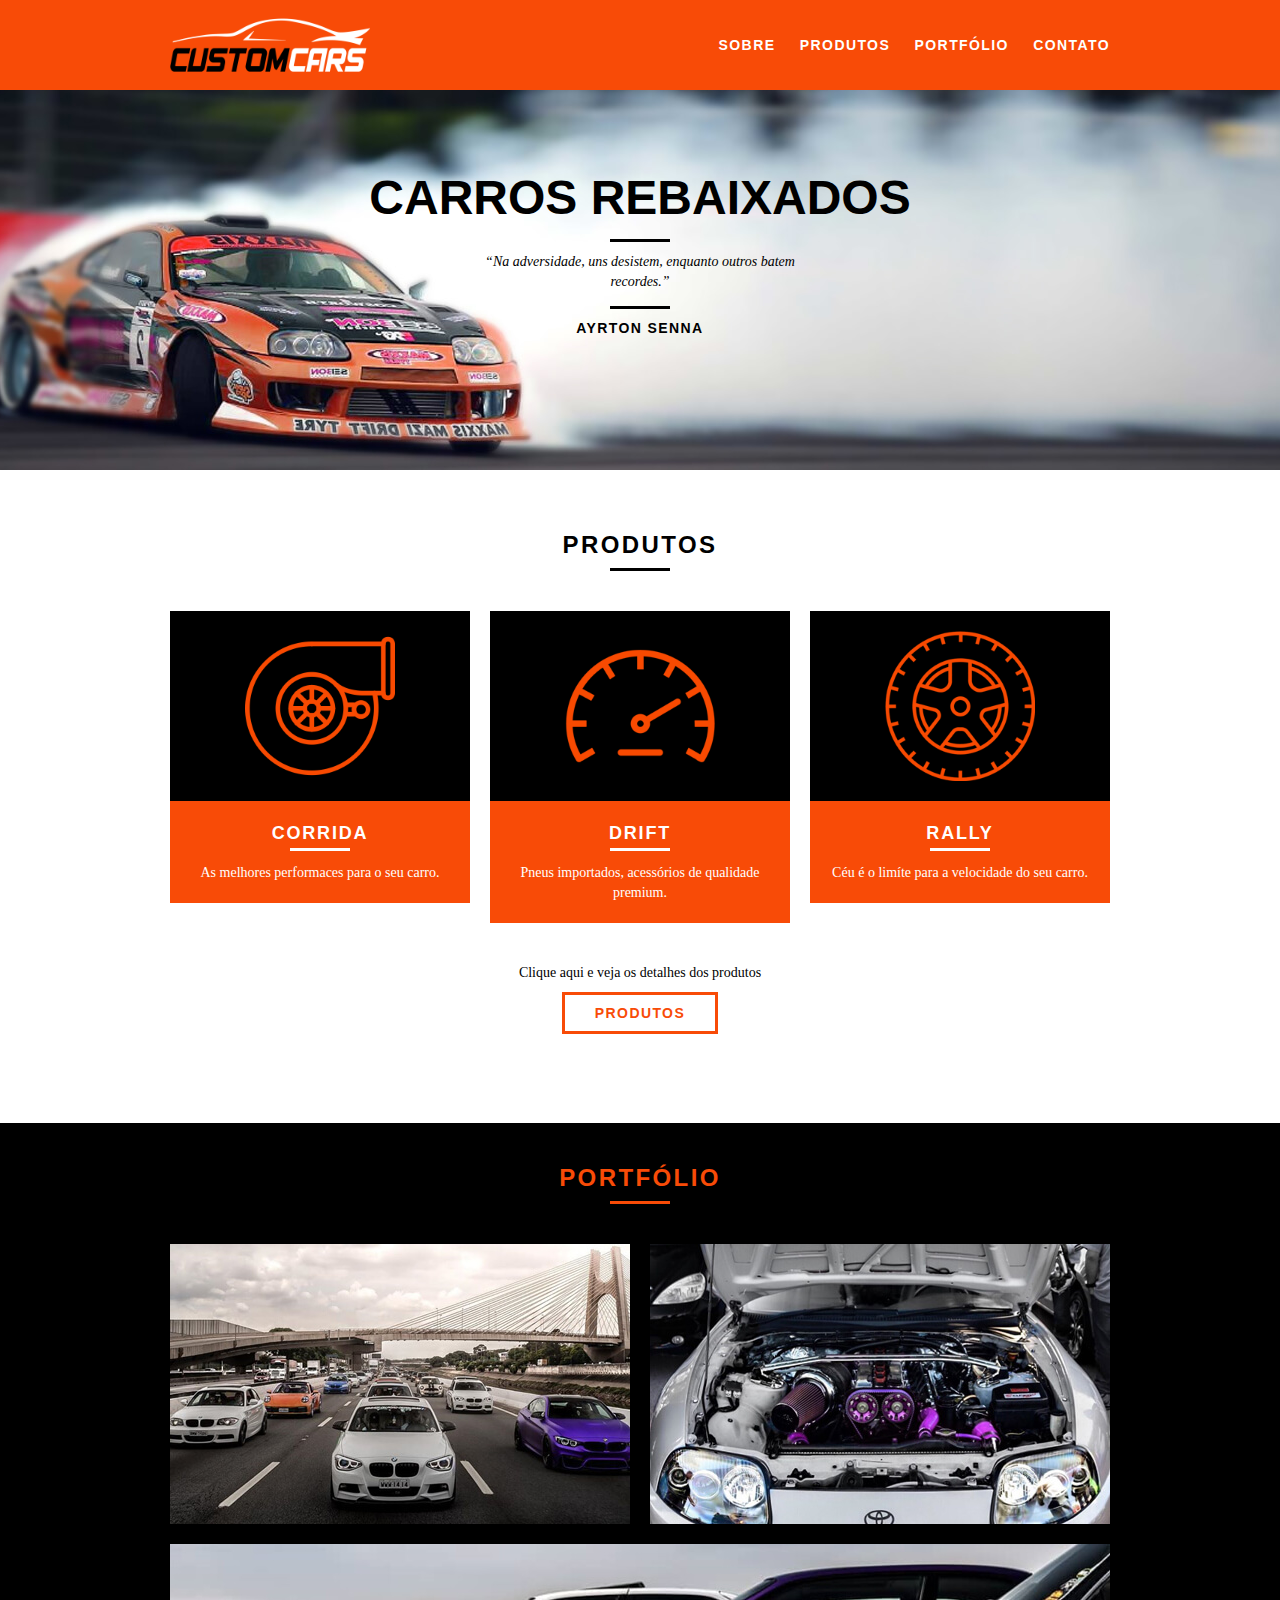
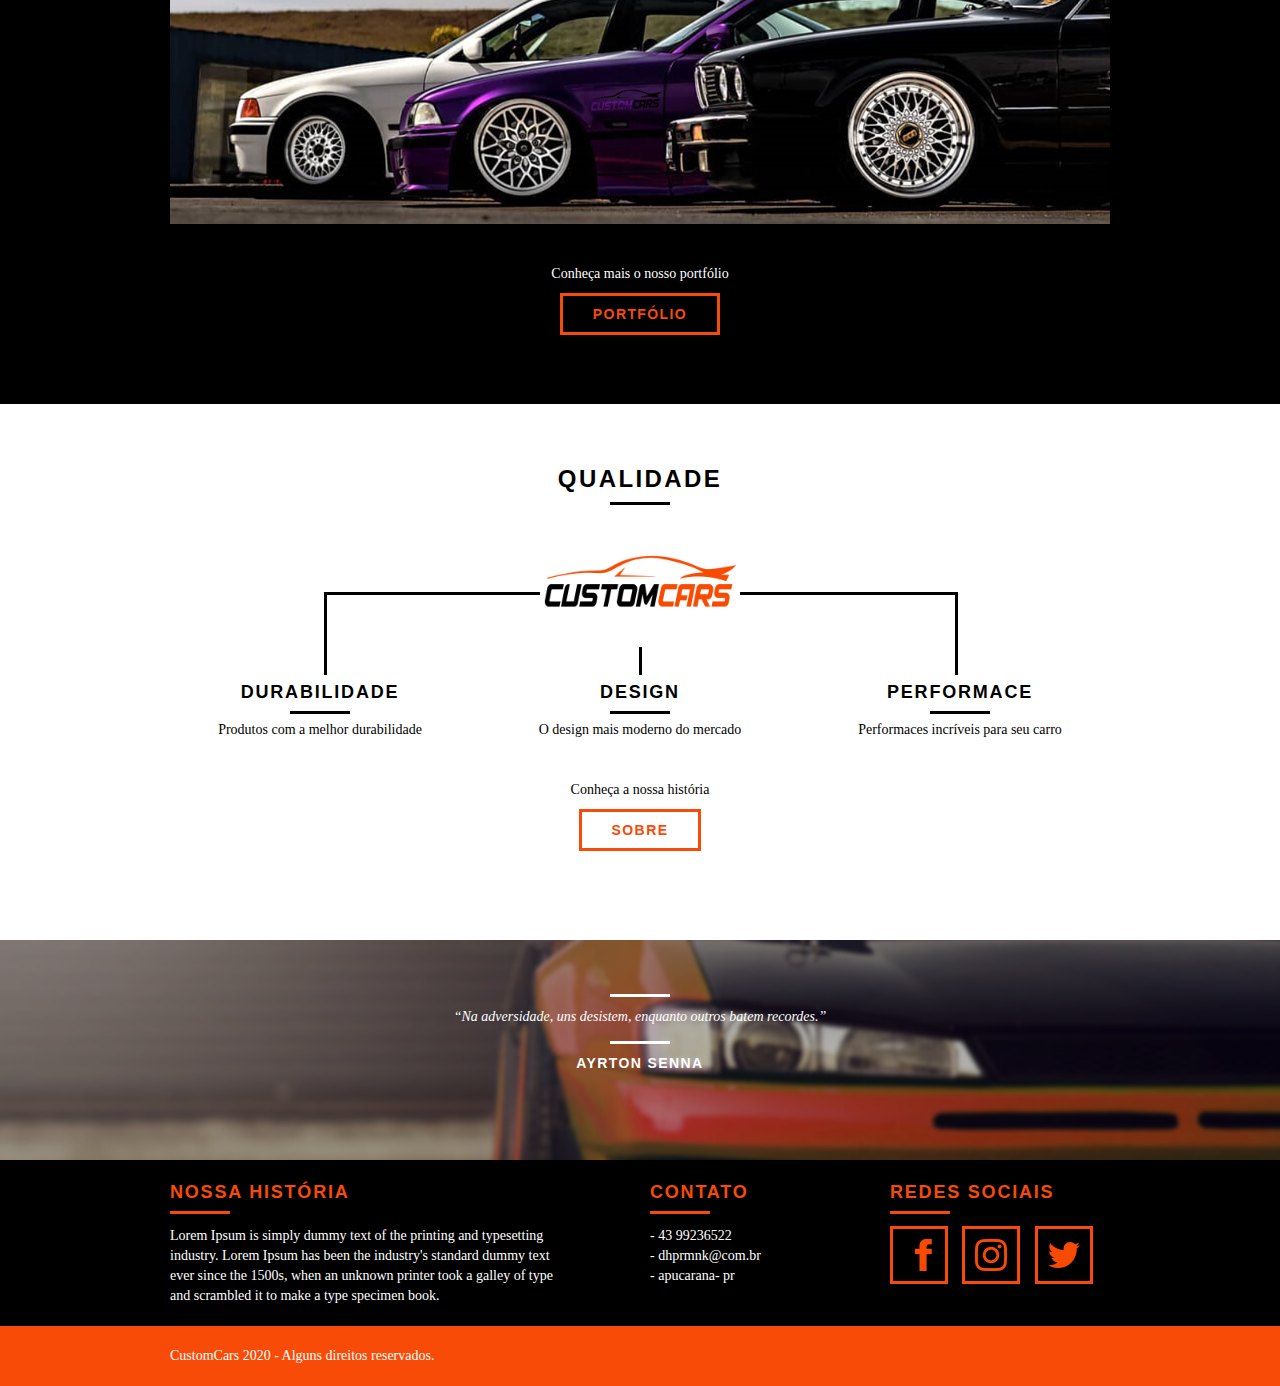
<file: index.html>
<!DOCTYPE html>
<html lang="pt-br">
  <head>
    <meta charset="UTF-8" />
    <title>carros dh01 - 2008</title>

    <meta
      name="description"
      content="Monte seu carro na CustomCars. Personalizamos carros de corrida, drift e rally."
    />
    <meta property="og:type" content="website" />
    <meta property="og:title" content="CustomCars - Carros Personalizados" />
    <meta
      property="og:description"
      content="Monte seu carro na CustomCars. Personalizamos carros de corrida, drift e rally."
    />
    <meta property="og:url" content="http://customcars.com" />
    <meta
      property="og:image"
      content="http://customcars.com/img/og-image.png"
    />

    <meta name="viewport" content="width=device-width, initial-scale=1" />

    <link
      rel="android-chrome-192x192"
      type="image/png"
      sizes="192x192"
      href="img/favicon/android-icon-192x192.png"
    />
    <link
      rel="apple-touch-icon"
      sizes="180x180"
      href="img/favicon/apple-icon-180x180.png"
    />
    <link
      rel="icon"
      type="image/png"
      sizes="32x32"
      href="img/favicon/favicon-32x32.png"
    />
    <link
      rel="icon"
      type="image/png"
      sizes="16x16"
      href="img/favicon/favicon-16x16.png"
    />

    <link rel="stylesheet" href="css/normalize.css" />
    <link rel="stylesheet" href="css/reset.css" />
    <link rel="stylesheet" href="css/grid.css" />
    <link rel="stylesheet" href="css/style.css" />
    <link rel="stylesheet" href="css/responsive.css" />
    <script>
      document.documentElement.classList.add('js');
    </script>
  </head>

  <body>
    <!-- Header -->

    <header class="header">
      <div class="container">
        <a href="index.html" class="grid-4">
          <img
            class="header-logo"
            src="img/logo-customcars.svg"
            alt="CustomCars"
          />
        </a>
        <nav class="header-menu grid-12">
          <ul>
            <li><a href="sobre.html">Sobre</a></li>
            <li><a href="produtos.html">Produtos</a></li>
            <li><a href="portfolio.html">Portfólio</a></li>
            <li><a href="contato.html">Contato</a></li>
          </ul>
        </nav>
      </div>
    </header>

    <!-- Introdução -->

    <section class="introduction">
      <div class="container">
        <h1 data-anime="400" class="fadeInDown">Carros rebaixados</h1>
        <blockquote data-anime="800" class="fadeInDown quote-externo">
          <p>“Na adversidade, uns desistem, enquanto outros batem recordes.”</p>
          <cite>Ayrton Senna</cite>
        </blockquote>
        <a href="produtos.html" data-anime="1200" class="fadeInDown btn"
          >Orçamento</a
        >
      </div>
    </section>

    <!-- Produtos -->

    <section class="container produtos">
      <h2 class="subtitle">Produtos</h2>
      <ul class="produtos-lista">
        <li class="grid-1-3">
          <div class="produtos-icone">
            <img src="img/produtos/corrida.svg" alt="CustomCars Corrida" />
          </div>
          <h3>Corrida</h3>
          <p>As melhores performaces para o seu carro.</p>
        </li>

        <li class="grid-1-3">
          <div class="produtos-icone">
            <img src="img/produtos/drift.svg" alt="CustomCars Corrida" />
          </div>
          <h3>Drift</h3>
          <p>Pneus importados, acessórios de qualidade premium.</p>
        </li>

        <li class="grid-1-3">
          <div class="produtos-icone">
            <img src="img/produtos/rally.svg" alt="CustomCars Corrida" />
          </div>
          <h3>Rally</h3>
          <p>Céu é o limíte para a velocidade do seu carro.</p>
        </li>
      </ul>

      <div class="call-to-action">
        <p>Clique aqui e veja os detalhes dos produtos</p>
        <a href="produtos.html" class="btn">Produtos</a>
      </div>
    </section>

    <!-- Portfólio -->

    <section class="portfolio">
      <div class="container">
        <h2 class="subtitle">Portfólio</h2>
        <ul class="portfolio-lista">
          <li class="grid-8">
            <img src="img/portfolio/portfolio-1.jpg" alt="CustomCars Bimmers" />
          </li>
          <li class="grid-8">
            <img src="img/portfolio/portfolio-2.jpg" alt="CustomCars Supra" />
          </li>
          <li class="grid-16">
            <img
              src="img/portfolio/portfolio-3.jpg"
              alt="CustomCars Old Bimmers"
            />
          </li>
        </ul>
        <div class="call-to-action">
          <p>Conheça mais o nosso portfólio</p>
          <a href="portfolio.html" class="btn btn-white">Portfólio</a>
        </div>
      </div>
    </section>

    <!-- Qualidade -->

    <section class="qualidade container">
      <h2 class="subtitle">Qualidade</h2>
      <img src="img/logo-customcars-orange.svg" alt="CustomCars" />
      <ul class="qualidade-lista">
        <li class="grid-1-3">
          <h3>Durabilidade</h3>
          <p>Produtos com a melhor durabilidade</p>
        </li>
        <li class="grid-1-3">
          <h3>Design</h3>
          <p>O design mais moderno do mercado</p>
        </li>
        <li class="grid-1-3">
          <h3>Performace</h3>
          <p>Performaces incríveis para seu carro</p>
        </li>
      </ul>

      <div class="call-to-action">
        <p>Conheça a nossa história</p>
        <a href="sobre.html" class="btn">Sobre</a>
      </div>
    </section>

    <!-- Quebra -->

    <div class="quebra">
      <blockquote class="quote-externo quote-white container">
        <p>“Na adversidade, uns desistem, enquanto outros batem recordes.”</p>
        <cite>Ayrton Senna</cite>
      </blockquote>
    </div>

    <!-- Footer -->

    <footer>
      <div class="footer">
        <div class="container">
          <div class="grid-8 footer-historia">
            <h3>Nossa História</h3>
            <p>
              Lorem Ipsum is simply dummy text of the printing and typesetting
              industry. Lorem Ipsum has been the industry's standard dummy text
              ever since the 1500s, when an unknown printer took a galley of
              type and scrambled it to make a type specimen book.
            </p>
          </div>
          <div class="grid-4 footer-contato">
            <h3>Contato</h3>
            <ul>
              <li>- 43 99236522</li>
              <li>- dhprmnk@com.br</li>
              <li>- apucarana- pr</li>
            </ul>
          </div>

          <div class="grid-4 footer-redes">
            <h3>Redes sociais</h3>
            <ul>
              <li>
                <a href="http://facebook.com" target="_blank"
                  ><img src="img/redes-sociais/facebook.svg" alt="Facebook"
                /></a>
              </li>
              <li>
                <a href="http://instagram.com" target="_blank"
                  ><img src="img/redes-sociais/instagram.svg" alt="Instagram"
                /></a>
              </li>
              <li>
                <a href="http://twitter.com" target="_blank"
                  ><img src="img/redes-sociais/twitter.svg" alt="Twitter"
                /></a>
              </li>
            </ul>
          </div>
        </div>
      </div>

      <div class="copy">
        <div class="container">
          <p class="grid-16">CustomCars 2020 - Alguns direitos reservados.</p>
        </div>
      </div>
    </footer>

    <script src="js/simple-anime.js"></script>
    <script src="js/script.js"></script>
  </body>
</html>
</file>
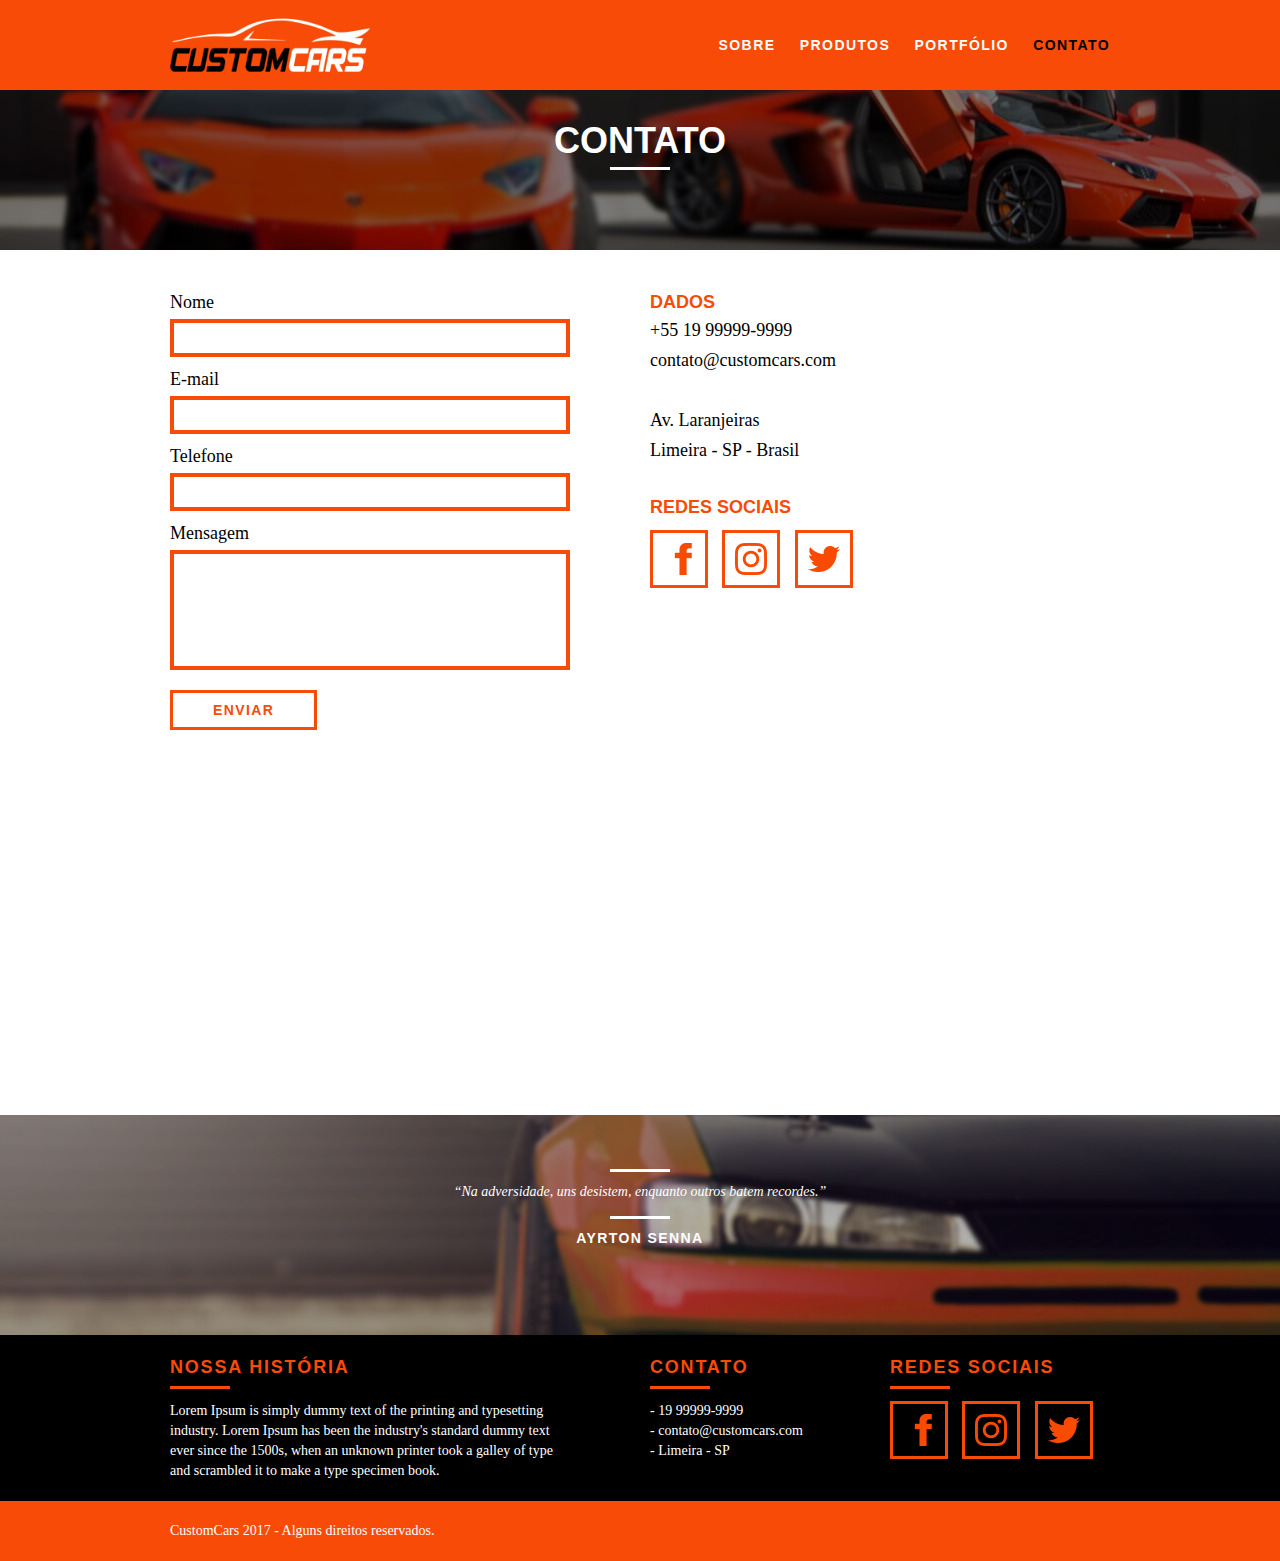
<file: contato.html>
<!DOCTYPE html>
<html lang="pt-br">
  <head>
    <meta charset="UTF-8" />
    <title>CustomCars  dh - Contato - 43 993457609</title>

    <meta
      name="description"
      content="Monte seu carro na CustomCars. Personalizamos carros de corrida, drift e rally."
    />
    <meta property="og:type" content="website" />
    <meta property="og:title" content="CustomCars dh  - Contato - 43 9993457609" />
    <meta
      property="og:description"
      content="Monte seu carro na CustomCars. Personalizamos carros de corrida, drift e rally."
    />
    <meta property="og:url" content="http://customcars.com" />
    <meta
      property="og:image"
      content="http://customcars.com/img/og-image.png"
    />

    <meta name="viewport" content="width=device-width, initial-scale=1" />

    <link
      rel="android-chrome-192x192"
      type="image/png"
      sizes="192x192"
      href="img/favicon/android-icon-192x192.png"
    />
    <link
      rel="apple-touch-icon"
      sizes="180x180"
      href="img/favicon/apple-icon-180x180.png"
    />
    <link
      rel="icon"
      type="image/png"
      sizes="32x32"
      href="img/favicon/favicon-32x32.png"
    />
    <link
      rel="icon"
      type="image/png"
      sizes="16x16"
      href="img/favicon/favicon-16x16.png"
    />

    <link rel="stylesheet" href="css/normalize.css" />
    <link rel="stylesheet" href="css/reset.css" />
    <link rel="stylesheet" href="css/grid.css" />
    <link rel="stylesheet" href="css/style.css" />
    <link rel="stylesheet" href="css/contato.css" />
    <link rel="stylesheet" href="css/responsive.css" />
    <script>
      document.documentElement.classList.add('js');
    </script>
  </head>

  <body>
    <!-- Header -->

    <header class="header">
      <div class="container">
        <a href="index.html" class="grid-4">
          <img
            class="header-logo"
            src="img/logo-customcars.svg"
            alt="CustomCars"
          />
        </a>
        <nav class="header-menu grid-12">
          <ul>
            <li><a href="sobre.html">Sobre</a></li>
            <li><a href="produtos.html">Produtos</a></li>
            <li><a href="portfolio.html">Portfólio</a></li>
            <li><a href="contato.html" class="menu-active">Contato</a></li>
          </ul>
        </nav>
      </div>
    </header>

    <!-- Introdução -->

    <section class="inner-introduction inner-contato">
      <div class="container">
        <h1 data-anime="400" class="fadeInDown">Contato</h1>
        <p data-anime="800" class="fadeInDown">Tire suas dúvidas conosco.</p>
      </div>
    </section>

    <!-- Contato -->

    <section class="contato container">
      <form
        id="form-orcamento"
        method="POST"
        action="enviar.php"
        class="contato-form grid-8 formphp"
      >
        <label for="nome">Nome</label>
        <input type="text" id="nome" name="nome" required />
        <label for="email">E-mail</label>
        <input type="email" id="email" name="email" required />
        <label for="telefone">Telefone</label>
        <input type="text" id="telefone" name="telefone" />

        <label class="nao-aparece"
          >Se você não é um robo, deixe em branco.</label
        >
        <input type="text" class="nao-aparece" name="leaveblank" />
        <label class="nao-aparece"
          >Se você não é um robo, não mude este campo.</label
        >
        <input
          type="text"
          class="nao-aparece"
          name="dontchange"
          value="http://"
        />

        <label for="mensagem">Mensagem</label>
        <textarea id="mensagem" name="mensagem" required></textarea>
        <button type="submit" id="enviar" name="enviar" class="btn">
          Enviar
        </button>
      </form>
      <div class="contato-dados grid-8">
        <h3>Dados</h3>
        <span data="telefone">+55 19 99999-9999</span>
        <span data="email" class="dados-email">contato@customcars.com</span>
        <span data="rua">Av. Laranjeiras</span>
        <span data="cidade">Limeira - SP - Brasil</span>
        <h3>Redes Sociais</h3>
        <ul>
          <li>
            <a href="http://facebook.com" target="_blank"
              ><img src="img/redes-sociais/facebook.svg" alt="Facebook"
            /></a>
          </li>
          <li>
            <a href="http://instagram.com" target="_blank"
              ><img src="img/redes-sociais/instagram.svg" alt="Instagram"
            /></a>
          </li>
          <li>
            <a href="http://twitter.com" target="_blank"
              ><img src="img/redes-sociais/twitter.svg" alt="Twitter"
            /></a>
          </li>
        </ul>
      </div>
    </section>

    <!-- Mapa -->

    <section class="container contato-mapa">
      <iframe
        src="https://www.google.com/maps/embed?pb=!1m18!1m12!1m3!1d3684.8532299113454!2d-47.39041818540937!3d-22.54717013080516!2m3!1f0!2f0!3f0!3m2!1i1024!2i768!4f13.1!3m3!1m2!1s0x94c880987ad14f95%3A0x25b8cc1fa48b0303!2sAv.%20Laranjeiras%20-%20Vila%20Eliza%20Fumagalli%2C%20Limeira%20-%20SP!5e0!3m2!1spt-BR!2sbr!4v1602791338710!5m2!1spt-BR!2sbr"
        width="100%"
        height="280"
        frameborder="0"
        style="border: 0"
        allowfullscreen=""
        aria-hidden="false"
        tabindex="0"
      ></iframe>
    </section>

    <!-- Quebra -->

    <div class="quebra">
      <blockquote class="quote-externo quote-white container">
        <p>“Na adversidade, uns desistem, enquanto outros batem recordes.”</p>
        <cite>Ayrton Senna</cite>
      </blockquote>
    </div>

    <!-- Footer -->

    <footer>
      <div class="footer">
        <div class="container">
          <div class="grid-8 footer-historia">
            <h3>Nossa História</h3>
            <p>
              Lorem Ipsum is simply dummy text of the printing and typesetting
              industry. Lorem Ipsum has been the industry's standard dummy text
              ever since the 1500s, when an unknown printer took a galley of
              type and scrambled it to make a type specimen book.
            </p>
          </div>
          <div class="grid-4 footer-contato">
            <h3>Contato</h3>
            <ul>
              <li>- 19 99999-9999</li>
              <li>- contato@customcars.com</li>
              <li>- Limeira - SP</li>
            </ul>
          </div>

          <div class="grid-4 footer-redes">
            <h3>Redes sociais</h3>
            <ul>
              <li>
                <a href="http://facebook.com" target="_blank"
                  ><img src="img/redes-sociais/facebook.svg" alt="Facebook"
                /></a>
              </li>
              <li>
                <a href="http://instagram.com" target="_blank"
                  ><img src="img/redes-sociais/instagram.svg" alt="Instagram"
                /></a>
              </li>
              <li>
                <a href="http://twitter.com" target="_blank"
                  ><img src="img/redes-sociais/twitter.svg" alt="Twitter"
                /></a>
              </li>
            </ul>
          </div>
        </div>
      </div>

      <div class="copy">
        <div class="container">
          <p class="grid-16">CustomCars 2017 - Alguns direitos reservados.</p>
        </div>
      </div>
    </footer>

    <script src="js/simple-anime.js"></script>
    <script src="js/simple-form.js"></script>
    <script src="js/script.js"></script>
  </body>
</html>
</file>
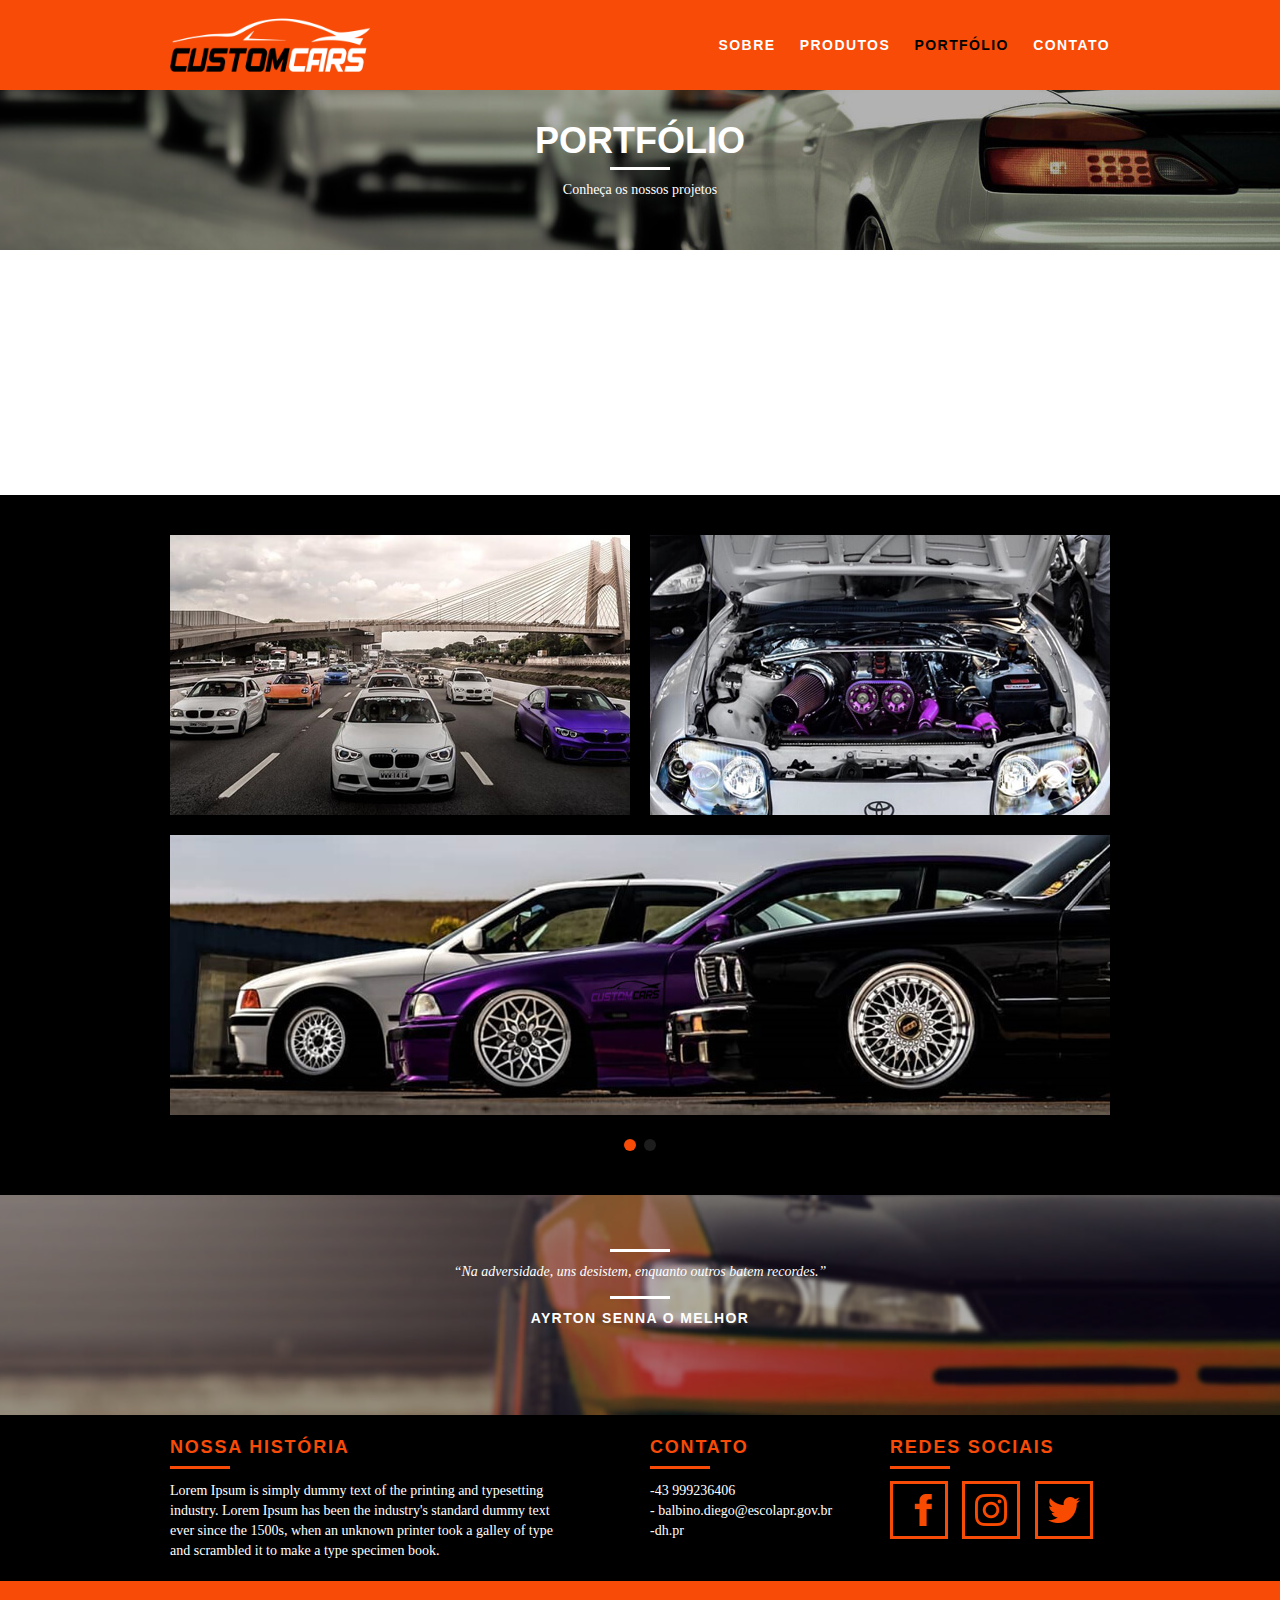
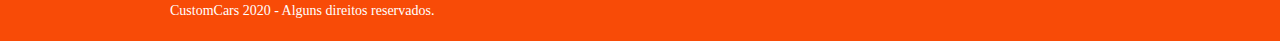
<file: portfolio.html>
<!DOCTYPE html>
<html lang="pt-br">
  <head>
    <meta charset="UTF-8" />
    <title>CustomCars  - Veja nossos projetos</title>

    <meta
      name="description"
      content="Monte seu carro na CustomCars. Personalizamos carros de corrida, drift e rally."
    />
    <meta property="og:type" content="website" />
    <meta property="og:title" content="CustomCars - Veja nossos projetos<" />
    <meta
      property="og:description"
      content="Monte seu carro na CustomCars. Personalizamos carros de corrida, drift e rally."
    />
    <meta property="og:url" content="http://customcars.com" />
    <meta
      property="og:image"
      content="http://customcars.com/img/og-image.png"
    />

    <meta name="viewport" content="width=device-width, initial-scale=1" />

    <link
      rel="android-chrome-192x192"
      type="image/png"
      sizes="192x192"
      href="img/favicon/android-icon-192x192.png"
    />
    <link
      rel="apple-touch-icon"
      sizes="180x180"
      href="img/favicon/apple-icon-180x180.png"
    />
    <link
      rel="icon"
      type="image/png"
      sizes="32x32"
      href="img/favicon/favicon-32x32.png"
    />
    <link
      rel="icon"
      type="image/png"
      sizes="16x16"
      href="img/favicon/favicon-16x16.png"
    />

    <link rel="stylesheet" href="css/normalize.css" />
    <link rel="stylesheet" href="css/reset.css" />
    <link rel="stylesheet" href="css/grid.css" />
    <link rel="stylesheet" href="css/style.css" />
    <link rel="stylesheet" href="css/portfolio.css" />
    <link rel="stylesheet" href="css/responsive.css" />
    <script>
      document.documentElement.classList.add('js');
    </script>
  </head>

  <body>
    <!-- Header -->

    <header class="header">
      <div class="container">
        <a href="index.html" class="grid-4">
          <img
            class="header-logo"
            src="img/logo-customcars.svg"
            alt="CustomCars"
          />
        </a>
        <nav class="header-menu grid-12">
          <ul>
            <li><a href="sobre.html">Sobre</a></li>
            <li><a href="produtos.html">Produtos</a></li>
            <li><a href="portfolio.html" class="menu-active">Portfólio</a></li>
            <li><a href="contato.html">Contato</a></li>
          </ul>
        </nav>
      </div>
    </header>

    <!-- Introdução -->

    <section class="inner-introduction inner-portfolio">
      <div class="container">
        <h1 data-anime="400" class="fadeInDown">Portfólio</h1>
        <p data-anime="800" class="fadeInDown">Conheça os nossos projetos</p>
      </div>
    </section>

    <!-- Frase -->

    <section class="container">
      <blockquote data-anime="1200" class="fadeInDown quote-frase">
        <p>
          “Eu continuo encarando cada treino, cada corrida, cada teste como um
          grande desafio, não importa os três campeonatos, as vitórias, todas as
          experiências. Eu nunca entro pensando: Já ganhei.”
        </p>
        <cite>Ayrton Senna</cite>
      </blockquote>
    </section>

    <!-- Portfólio -->

    <section class="portfolio">
      <div class="container" data-slide="portfolio">
        <ul class="portfolio-lista">
          <li class="grid-8">
            <img src="img/portfolio/portfolio-1.jpg" alt="CustomCars Bimmers" />
          </li>
          <li class="grid-8">
            <img src="img/portfolio/portfolio-2.jpg" alt="CustomCars Supra" />
          </li>
          <li class="grid-16">
            <img
              src="img/portfolio/portfolio-3.jpg"
              alt="CustomCars Old Bimmers"
            />
          </li>
        </ul>
        <ul class="portfolio-lista">
          <li class="grid-8">
            <img
              src="img/portfolio/portfolio2-1.jpg"
              alt="CustomCars Porsche"
            />
          </li>
          <li class="grid-8">
            <img src="img/portfolio/portfolio2-2.jpg" alt="CustomCars AMG" />
          </li>
          <li class="grid-16">
            <img src="img/portfolio/portfolio2-3.jpg" alt="CustomCars Dodge" />
          </li>
        </ul>
      </div>
    </section>

    <!-- Quebra -->

    <div class="quebra">
      <blockquote class="quote-externo quote-white container">
        <p>“Na adversidade, uns desistem, enquanto outros batem recordes.”</p>
        <cite>Ayrton Senna o melhor </cite>
      </blockquote>
    </div>

    <!-- Footer -->

    <footer>
      <div class="footer">
        <div class="container">
          <div class="grid-8 footer-historia">
            <h3>Nossa História</h3>
            <p>
              Lorem Ipsum is simply dummy text of the printing and typesetting
              industry. Lorem Ipsum has been the industry's standard dummy text
              ever since the 1500s, when an unknown printer took a galley of
              type and scrambled it to make a type specimen book.
            </p>
          </div>
          <div class="grid-4 footer-contato">
            <h3>Contato</h3>
            <ul>
              <li>-43 999236406 </li>
              <li>- balbino.diego@escolapr.gov.br</li>
              <li>-dh.pr </li>
            </ul>
          </div>

          <div class="grid-4 footer-redes">
            <h3>Redes sociais</h3>
            <ul>
              <li>
                <a href="http://facebook.com" target="_blank"
                  ><img src="img/redes-sociais/facebook.svg" alt="Facebook"
                /></a>
              </li>
              <li>
                <a href="http://instagram.com" target="_blank"
                  ><img src="img/redes-sociais/instagram.svg" alt="Instagram"
                /></a>
              </li>
              <li>
                <a href="http://twitter.com" target="_blank"
                  ><img src="img/redes-sociais/twitter.svg" alt="Twitter"
                /></a>
              </li>
            </ul>
          </div>
        </div>
      </div>

      <div class="copy">
        <div class="container">
          <p class="grid-16">CustomCars 2020 - Alguns direitos reservados.</p>
        </div>
      </div>
    </footer>

    <script src="js/simple-anime.js"></script>
    <script src="js/simple-slide.js"></script>
    <script src="js/script.js"></script>
  </body>
</html>
</file>
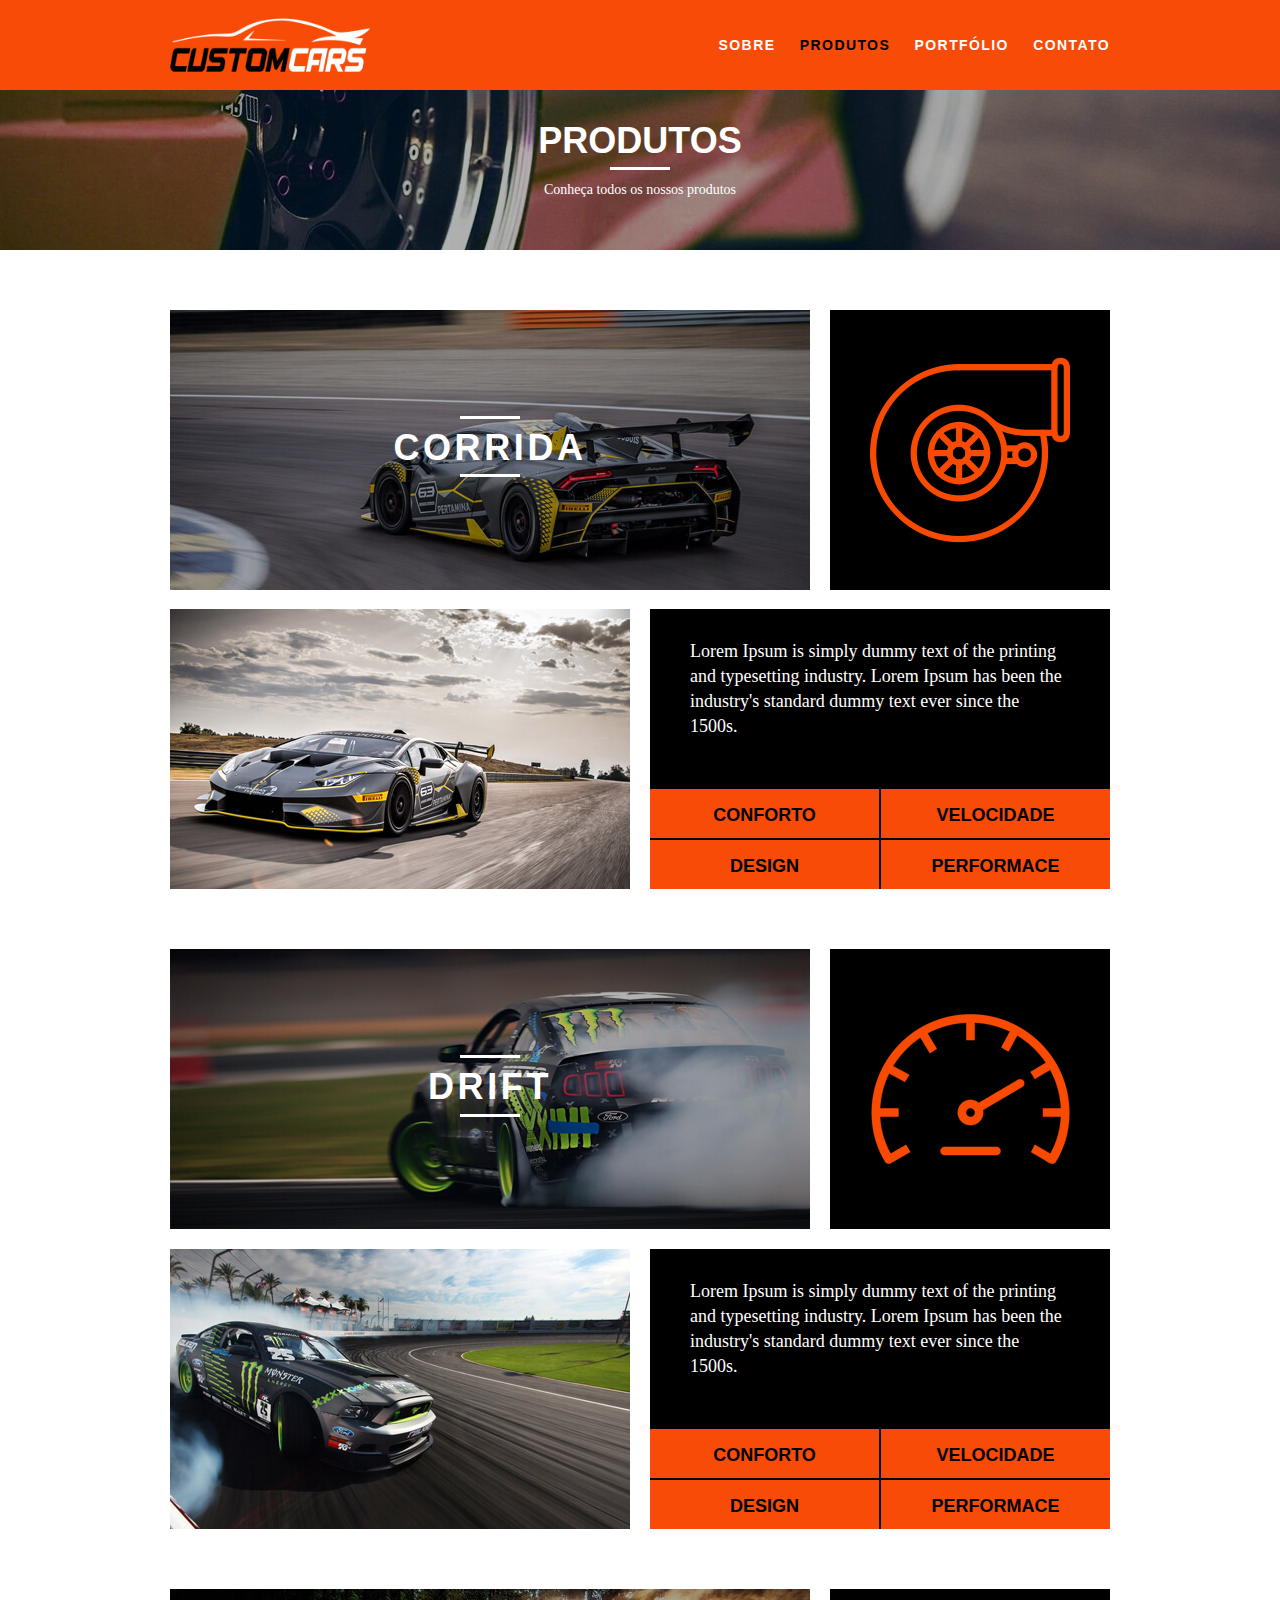
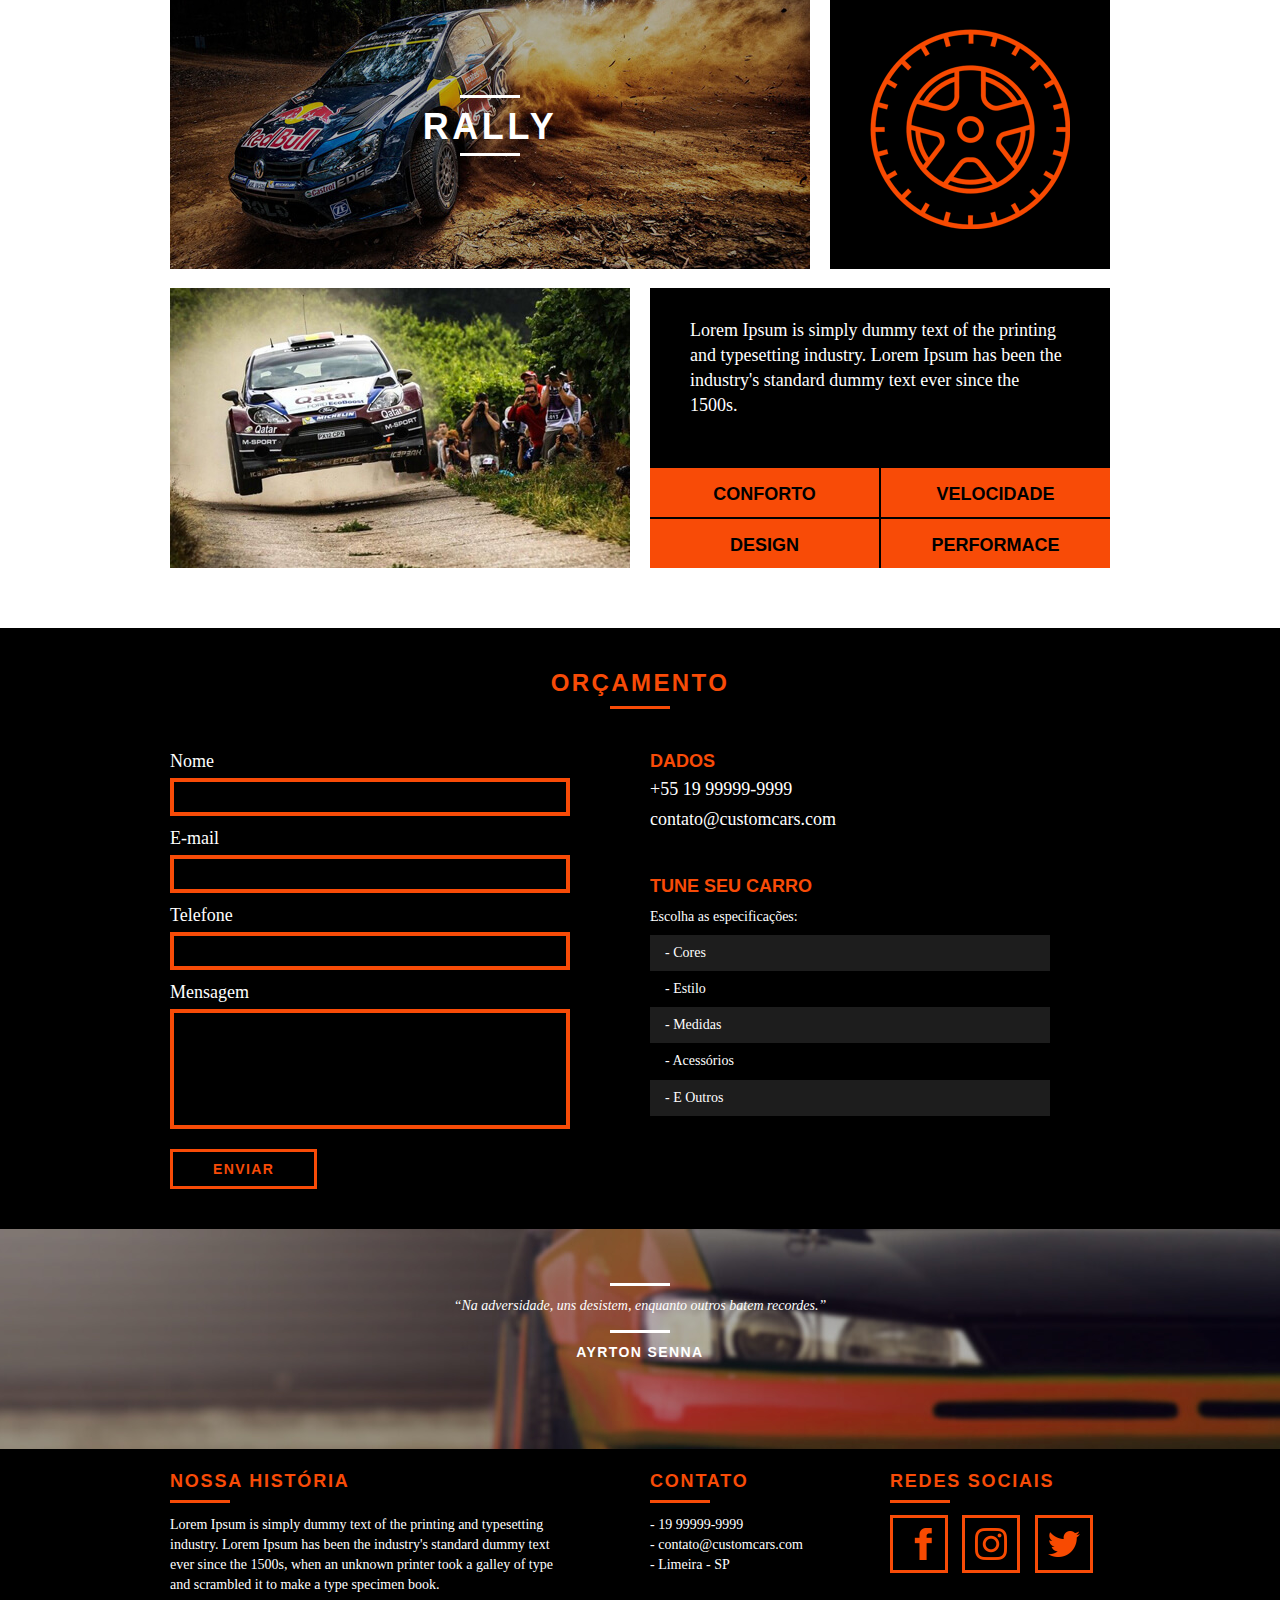
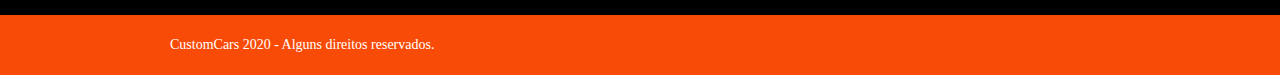
<file: produtos.html>
<!DOCTYPE html>
<html lang="pt-br">
  <head>
    <meta charset="UTF-8" />
    <title>CustomCars - Veja nossos produtos</title>

    <meta
      name="description"
      content="Monte seu carro na CustomCars. Personalizamos carros de corrida, drift e rally."
    />
    <meta property="og:type" content="website" />
    <meta property="og:title" content="CustomCars - Veja nossos produtos" />
    <meta
      property="og:description"
      content="Monte seu carro na CustomCars. Personalizamos carros de corrida, drift e rally."
    />
    <meta property="og:url" content="http://customcars.com" />
    <meta
      property="og:image"
      content="http://customcars.com/img/og-image.png"
    />

    <meta name="viewport" content="width=device-width, initial-scale=1" />

    <link
      rel="android-chrome-192x192"
      type="image/png"
      sizes="192x192"
      href="img/favicon/android-icon-192x192.png"
    />
    <link
      rel="apple-touch-icon"
      sizes="180x180"
      href="img/favicon/apple-icon-180x180.png"
    />
    <link
      rel="icon"
      type="image/png"
      sizes="32x32"
      href="img/favicon/favicon-32x32.png"
    />
    <link
      rel="icon"
      type="image/png"
      sizes="16x16"
      href="img/favicon/favicon-16x16.png"
    />

    <link rel="stylesheet" href="css/normalize.css" />
    <link rel="stylesheet" href="css/reset.css" />
    <link rel="stylesheet" href="css/grid.css" />
    <link rel="stylesheet" href="css/style.css" />
    <link rel="stylesheet" href="css/produtos.css" />
    <link rel="stylesheet" href="css/responsive.css" />
    <script>
      document.documentElement.classList.add('js');
    </script>
  </head>

  <body>
    <!-- Header -->

    <header class="header">
      <div class="container">
        <a href="index.html" class="grid-4">
          <img
            class="header-logo"
            src="img/logo-customcars.svg"
            alt="CustomCars"
          />
        </a>
        <nav class="header-menu grid-12">
          <ul>
            <li><a href="sobre.html">Sobre</a></li>
            <li><a href="produtos.html" class="menu-active">Produtos</a></li>
            <li><a href="portfolio.html">Portfólio</a></li>
            <li><a href="contato.html">Contato</a></li>
          </ul>
        </nav>
      </div>
    </header>

    <!-- Introdução -->

    <section class="inner-introduction inner-produtos">
      <div class="container">
        <h1 data-anime="400" class="fadeInDown">Produtos</h1>
        <p data-anime="800" class="fadeInDown">
          Conheça todos os nossos produtos
        </p>
      </div>
    </section>

    <!-- Produtos -->

    <section class="container produto-item">
      <div class="grid-11">
        <img src="img/produtos/corrida-1.jpg" alt="CustomCars Corrida" />
        <h2>Corrida</h2>
      </div>
      <div class="grid-5 produto-icone">
        <img src="img/produtos/corrida.svg" alt="Icone Corrida" />
      </div>

      <div class="grid-8">
        <img src="img/produtos/corrida-2.jpg" alt="CustomCars Corrida" />
      </div>
      <div class="grid-8 produto-info">
        <p>
          Lorem Ipsum is simply dummy text of the printing and typesetting
          industry. Lorem Ipsum has been the industry's standard dummy text ever
          since the 1500s.
        </p>
        <ul>
          <li>Conforto</li>
          <li>Velocidade</li>
          <li>Design</li>
          <li>Performace</li>
        </ul>
      </div>
    </section>

    <section class="container produto-item">
      <div class="grid-11">
        <img src="img/produtos/drift-1.jpg" alt="CustomCars Drift" />
        <h2>Drift</h2>
      </div>
      <div class="grid-5 produto-icone">
        <img src="img/produtos/drift.svg" alt="Icone Drift" />
      </div>

      <div class="grid-8">
        <img src="img/produtos/drift-2.jpg" alt="CustomCars Drift" />
      </div>
      <div class="grid-8 produto-info">
        <p>
          Lorem Ipsum is simply dummy text of the printing and typesetting
          industry. Lorem Ipsum has been the industry's standard dummy text ever
          since the 1500s.
        </p>
        <ul>
          <li>Conforto</li>
          <li>Velocidade</li>
          <li>Design</li>
          <li>Performace</li>
        </ul>
      </div>
    </section>

    <section class="container produto-item">
      <div class="grid-11">
        <img src="img/produtos/rally-1.jpg" alt="CustomCars Rally" />
        <h2>Rally</h2>
      </div>
      <div class="grid-5 produto-icone">
        <img src="img/produtos/rally.svg" alt="Icone Rally" />
      </div>

      <div class="grid-8">
        <img src="img/produtos/rally-2.jpg" alt="CustomCars Rally" />
      </div>
      <div class="grid-8 produto-info">
        <p>
          Lorem Ipsum is simply dummy text of the printing and typesetting
          industry. Lorem Ipsum has been the industry's standard dummy text ever
          since the 1500s.
        </p>
        <ul>
          <li>Conforto</li>
          <li>Velocidade</li>
          <li>Design</li>
          <li>Performace</li>
        </ul>
      </div>
    </section>

    <!-- Orçamento -->

    <section class="orcamento">
      <div class="container">
        <h2 class="subtitle">Orçamento</h2>
        <form
          id="form-orcamento"
          method="POST"
          action="enviar.php"
          class="form grid-8 formphp"
        >
          <label for="nome">Nome</label>
          <input type="text" id="nome" name="nome" required />
          <label for="email">E-mail</label>
          <input type="email" id="email" name="email" required />
          <label for="telefone">Telefone</label>
          <input type="text" id="telefone" name="telefone" />

          <label class="nao-aparece"
            >Se você não é um robo, deixe em branco.</label
          >
          <input type="text" class="nao-aparece" name="leaveblank" />
          <label class="nao-aparece"
            >Se você não é um robo, não mude este campo.</label
          >
          <input
            type="text"
            class="nao-aparece"
            name="dontchange"
            value="http://"
          />

          <label for="mensagem">Mensagem</label>
          <textarea id="mensagem" name="mensagem" required></textarea>
          <button type="submit" id="enviar" name="enviar" class="btn btn-white">
            Enviar
          </button>
        </form>
        <div class="orcamento-dados grid-8">
          <h3>Dados</h3>
          <span data="telefone">+55 19 99999-9999</span>
          <span data="email">contato@customcars.com</span>
          <h3>Tune seu carro</h3>
          <p>Escolha as especificações:</p>
          <ul>
            <li>- Cores</li>
            <li>- Estilo</li>
            <li>- Medidas</li>
            <li>- Acessórios</li>
            <li>- E Outros</li>
          </ul>
        </div>
      </div>
    </section>

    <!-- Quebra -->

    <div class="quebra">
      <blockquote class="quote-externo quote-white container">
        <p>“Na adversidade, uns desistem, enquanto outros batem recordes.”</p>
        <cite>Ayrton Senna</cite>
      </blockquote>
    </div>

    <!-- Footer -->

    <footer>
      <div class="footer">
        <div class="container">
          <div class="grid-8 footer-historia">
            <h3>Nossa História</h3>
            <p>
              Lorem Ipsum is simply dummy text of the printing and typesetting
              industry. Lorem Ipsum has been the industry's standard dummy text
              ever since the 1500s, when an unknown printer took a galley of
              type and scrambled it to make a type specimen book.
            </p>
          </div>
          <div class="grid-4 footer-contato">
            <h3>Contato</h3>
            <ul>
              <li>- 19 99999-9999</li>
              <li>- contato@customcars.com</li>
              <li>- Limeira - SP</li>
            </ul>
          </div>

          <div class="grid-4 footer-redes">
            <h3>Redes sociais</h3>
            <ul>
              <li>
                <a href="http://facebook.com" target="_blank"
                  ><img src="img/redes-sociais/facebook.svg" alt="Facebook"
                /></a>
              </li>
              <li>
                <a href="http://instagram.com" target="_blank"
                  ><img src="img/redes-sociais/instagram.svg" alt="Instagram"
                /></a>
              </li>
              <li>
                <a href="http://twitter.com" target="_blank"
                  ><img src="img/redes-sociais/twitter.svg" alt="Twitter"
                /></a>
              </li>
            </ul>
          </div>
        </div>
      </div>

      <div class="copy">
        <div class="container">
          <p class="grid-16">CustomCars 2020 - Alguns direitos reservados.</p>
        </div>
      </div>
    </footer>

    <script src="js/simple-anime.js"></script>
    <script src="js/simple-form.js"></script>
    <script src="js/script.js"></script>
  </body>
</html>
</file>
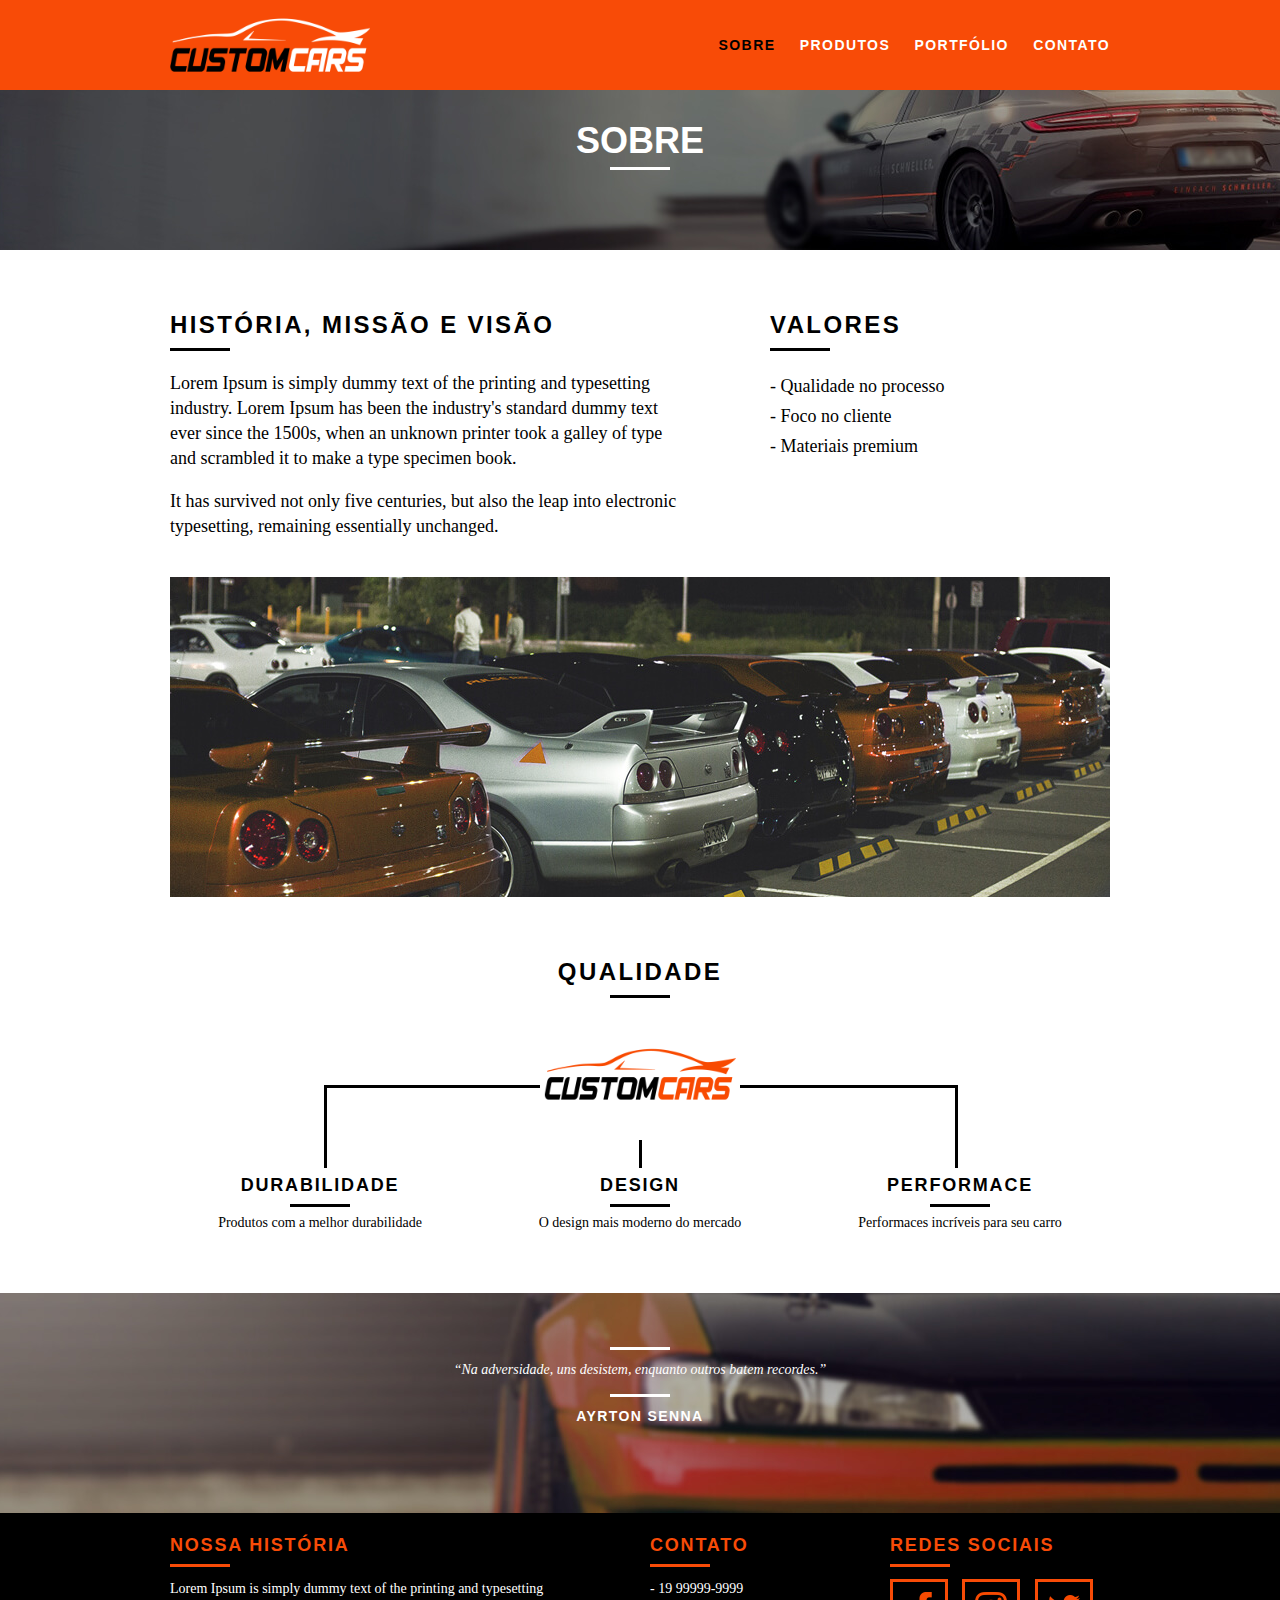
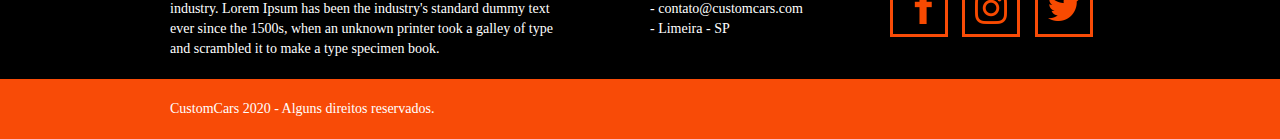
<file: sobre.html>
<!DOCTYPE html>
<html lang="pt-br">
  <head>
    <meta charset="UTF-8" />
    <title>CustomCars - Conheça nossa história</title>

    <meta
      name="description"
      content="Monte seu carro na CustomCars. Personalizamos carros de corrida, drift e rally."
    />
    <meta property="og:type" content="website" />
    <meta property="og:title" content="CustomCars - Conheça nossa história" />
    <meta
      property="og:description"
      content="Monte seu carro na CustomCars. Personalizamos carros de corrida, drift e rally."
    />
    <meta property="og:url" content="http://customcars.com" />
    <meta
      property="og:image"
      content="http://customcars.com/img/og-image.png"
    />

    <meta name="viewport" content="width=device-width, initial-scale=1" />

    <link
      rel="android-chrome-192x192"
      type="image/png"
      sizes="192x192"
      href="img/favicon/android-icon-192x192.png"
    />
    <link
      rel="apple-touch-icon"
      sizes="180x180"
      href="img/favicon/apple-icon-180x180.png"
    />
    <link
      rel="icon"
      type="image/png"
      sizes="32x32"
      href="img/favicon/favicon-32x32.png"
    />
    <link
      rel="icon"
      type="image/png"
      sizes="16x16"
      href="img/favicon/favicon-16x16.png"
    />

    <link rel="stylesheet" href="css/normalize.css" />
    <link rel="stylesheet" href="css/reset.css" />
    <link rel="stylesheet" href="css/grid.css" />
    <link rel="stylesheet" href="css/style.css" />
    <link rel="stylesheet" href="css/sobre.css" />
    <link rel="stylesheet" href="css/responsive.css" />
    <script>
      document.documentElement.classList.add('js');
    </script>
  </head>

  <body>
    <!-- Header -->

    <header class="header">
      <div class="container">
        <a href="index.html" class="grid-4">
          <img
            class="header-logo"
            src="img/logo-customcars.svg"
            alt="CustomCars"
          />
        </a>
        <nav class="header-menu grid-12">
          <ul>
            <li><a href="sobre.html" class="menu-active">Sobre</a></li>
            <li><a href="produtos.html">Produtos</a></li>
            <li><a href="portfolio.html">Portfólio</a></li>
            <li><a href="contato.html">Contato</a></li>
          </ul>
        </nav>
      </div>
    </header>

    <!-- Introdução -->

    <section class="inner-introduction inner-sobre">
      <div class="container">
        <h1 data-anime="400" class="fadeInDown">Sobre</h1>
        <p data-anime="800" class="fadeInDown">
          Conheça mais sobre a Custom Cars
        </p>
      </div>
    </section>

    <!-- História Sobre -->

    <section class="mission-sobre container">
      <div class="grid-10">
        <h2 class="inner-subtitle">História, Missão e Visão</h2>
        <p>
          Lorem Ipsum is simply dummy text of the printing and typesetting
          industry. Lorem Ipsum has been the industry's standard dummy text ever
          since the 1500s, when an unknown printer took a galley of type and
          scrambled it to make a type specimen book.
        </p>
        <p>
          It has survived not only five centuries, but also the leap into
          electronic typesetting, remaining essentially unchanged.
        </p>
      </div>

      <div class="grid-6">
        <h2 class="inner-subtitle">Valores</h2>
        <ul>
          <li>- Qualidade no processo</li>
          <li>- Foco no cliente</li>
          <li>- Materiais premium</li>
        </ul>
      </div>

      <div class="grid-16 foto-equipe">
        <img src="img/bg-equipe.jpg" alt="Equipe CustomCars" />
      </div>
    </section>

    <!-- Qualidade -->

    <section class="qualidade container">
      <h2 class="subtitle">Qualidade</h2>
      <img src="img/logo-customcars-orange.svg" alt="CustomCars" />
      <ul class="qualidade-lista">
        <li class="grid-1-3">
          <h3>Durabilidade</h3>
          <p>Produtos com a melhor durabilidade</p>
        </li>
        <li class="grid-1-3">
          <h3>Design</h3>
          <p>O design mais moderno do mercado</p>
        </li>
        <li class="grid-1-3">
          <h3>Performace</h3>
          <p>Performaces incríveis para seu carro</p>
        </li>
      </ul>
    </section>

    <!-- Quebra -->

    <div class="quebra">
      <blockquote class="quote-externo quote-white container">
        <p>“Na adversidade, uns desistem, enquanto outros batem recordes.”</p>
        <cite>Ayrton Senna</cite>
      </blockquote>
    </div>

    <!-- Footer -->

    <footer>
      <div class="footer">
        <div class="container">
          <div class="grid-8 footer-historia">
            <h3>Nossa História</h3>
            <p>
              Lorem Ipsum is simply dummy text of the printing and typesetting
              industry. Lorem Ipsum has been the industry's standard dummy text
              ever since the 1500s, when an unknown printer took a galley of
              type and scrambled it to make a type specimen book.
            </p>
          </div>
          <div class="grid-4 footer-contato">
            <h3>Contato</h3>
            <ul>
              <li>- 19 99999-9999</li>
              <li>- contato@customcars.com</li>
              <li>- Limeira - SP</li>
            </ul>
          </div>

          <div class="grid-4 footer-redes">
            <h3>Redes sociais</h3>
            <ul>
              <li>
                <a href="http://facebook.com" target="_blank"
                  ><img src="img/redes-sociais/facebook.svg" alt="Facebook"
                /></a>
              </li>
              <li>
                <a href="http://instagram.com" target="_blank"
                  ><img src="img/redes-sociais/instagram.svg" alt="Instagram"
                /></a>
              </li>
              <li>
                <a href="http://twitter.com" target="_blank"
                  ><img src="img/redes-sociais/twitter.svg" alt="Twitter"
                /></a>
              </li>
            </ul>
          </div>
        </div>
      </div>

      <div class="copy">
        <div class="container">
          <p class="grid-16">CustomCars 2020 - Alguns direitos reservados.</p>
        </div>
      </div>
    </footer>

    <script src="js/simple-anime.js"></script>
    <script src="js/script.js"></script>
  </body>
</html>
</file>
<file: css/grid.css>
*,
*:before,
*:after {
  -webkit-box-sizing: border-box;
  -moz-box-sizing: border-box;
  box-sizing: border-box;
}

.container {
  width: 960px;
  margin: 0 auto;
  padding: 0px;
  position: relative;
}

.container:after,
.container:before {
  content: ' ';
  display: table;
}

.container:after {
  clear: both;
}

.grid-1,
.grid-2,
.grid-3,
.grid-4,
.grid-5,
.grid-6,
.grid-7,
.grid-8,
.grid-9,
.grid-10,
.grid-11,
.grid-12,
.grid-13,
.grid-14,
.grid-15,
.grid-16,
.grid-1-3 {
  float: left;
  margin-left: 10px;
  margin-right: 10px;
}

.grid-1 {
  width: 40px;
}
.grid-2 {
  width: 100px;
}
.grid-3 {
  width: 160px;
}
.grid-4 {
  width: 220px;
}
.grid-5 {
  width: 280px;
}
.grid-6 {
  width: 340px;
}
.grid-7 {
  width: 400px;
}
.grid-8 {
  width: 460px;
}
.grid-9 {
  width: 520px;
}
.grid-10 {
  width: 580px;
}
.grid-11 {
  width: 640px;
}
.grid-12 {
  width: 700px;
}
.grid-13 {
  width: 760px;
}
.grid-14 {
  width: 820px;
}
.grid-15 {
  width: 880px;
}
.grid-16 {
  width: 940px;
}
.grid-1-3 {
  width: 300px;
}

/* Responsive */

/* Estilo tablet */
@media only screen and (min-width: 788px) and (max-width: 979px) {
  .container {
    width: 768px;
  }

  .grid-1 {
    width: 28px;
  }
  .grid-2 {
    width: 76px;
  }
  .grid-3 {
    width: 124px;
  }
  .grid-4 {
    width: 172px;
  }
  .grid-5 {
    width: 220px;
  }
  .grid-6 {
    width: 268px;
  }
  .grid-7 {
    width: 316px;
  }
  .grid-8 {
    width: 364px;
  }
  .grid-9 {
    width: 412px;
  }
  .grid-10 {
    width: 460px;
  }
  .grid-11 {
    width: 508px;
  }
  .grid-12 {
    width: 556px;
  }
  .grid-13 {
    width: 604px;
  }
  .grid-14 {
    width: 652px;
  }
  .grid-15 {
    width: 700px;
  }
  .grid-16 {
    width: 748px;
  }
  .grid-1-3 {
    width: 236px;
  }
}

/* Estilo smartphone */

@media only screen and (max-width: 787px) {
  .container {
    width: 300px;
  }

  .grid-1,
  .grid-2,
  .grid-3,
  .grid-4,
  .grid-5,
  .grid-6,
  .grid-7,
  .grid-8,
  .grid-9,
  .grid-10,
  .grid-11,
  .grid-12,
  .grid-13,
  .grid-14,
  .grid-15,
  .grid-16,
  .grid-1-3 {
    width: 300px;
    margin: 0 0 20px 0;
    float: none;
  }
}
</file>
<file: css/style.css>
/* Estilos Gerais */

body {
  font-family: Arial, Helvetica, sans-serif;
}

p {
  font-family: Georgia, 'Times New Roman', serif;
  font-size: 14px;
  line-height: 20px;
}

img {
  display: block;
  max-width: 100%;
}

.btn {
  border: 3px solid #f84b07;
  padding: 10px 30px;
  color: #f84b07;
  font-size: 14px;
  line-height: 20px;
  text-transform: uppercase;
  font-weight: bold;
  letter-spacing: 0.1em;
}

.btn:hover {
  color: #000;
  border-color: #000;
}

.btn.btn-white:hover {
  color: #fff;
  border-color: #fff;
}

.subtitle {
  font-size: 24px;
  line-height: 30px;
  font-weight: bold;
  letter-spacing: 0.1em;
  color: #000;
  text-transform: uppercase;
  text-align: center;
  margin-bottom: 40px;
}

.subtitle:after {
  content: '';
  display: block;
  width: 60px;
  height: 3px;
  background-color: #000;
  margin: 8px auto;
}

.inner-subtitle {
  font-size: 24px;
  line-height: 30px;
  font-weight: bold;
  letter-spacing: 0.1em;
  color: #000;
  text-transform: uppercase;
  margin-bottom: 20px;
}

.inner-subtitle:after {
  content: '';
  display: block;
  width: 60px;
  height: 3px;
  background-color: #000;
  margin: 8px 0;
}

/* Header */

.header {
  position: fixed;
  top: 0;
  width: 100%;
  background-color: #f84b07;
  padding: 15px 0;
  z-index: 10;
}

.header-menu {
  text-align: right;
}

.header-menu ul li {
  display: inline-block;
  margin-left: 20px;
  margin-top: 20px;
}

.header-menu ul li a {
  color: #fff;
  font-weight: bold;
  text-transform: uppercase;
  letter-spacing: 0.1em;
  font-size: 14px;
  line-height: 20px;
  padding: 10px 0;
}

.header-menu ul li a:hover {
  color: #000;
}

.header-menu ul li a.menu-active {
  color: #000;
}

.header-logo {
  width: 200px;
}

/* Introdução */

.introduction {
  width: 100%;
  height: 380px;
  background: url('../img/bg.jpg') no-repeat center;
  background-size: cover;
  margin-top: 90px;
  text-align: center;
  padding-top: 80px;
}

.introduction h1 {
  font-size: 48px;
  color: #000;
  font-weight: bold;
  text-transform: uppercase;
}

.quote-externo {
  max-width: 320px;
  margin: 0 auto;
  color: #000;
  padding-bottom: 40px;
}

.quote-externo.quote-white {
  color: #fff;
}

.quote-externo p {
  font-style: italic;
}

.quote-externo p:before,
.quote-externo p:after {
  content: '';
  display: block;
  width: 60px;
  height: 3px;
  background-color: #000;
  margin: 14px auto 10px auto;
}

.quote-externo.quote-white p:before,
.quote-externo.quote-white p:after {
  background-color: #fff;
}

.quote-externo cite {
  font-style: normal;
  font-weight: bold;
  font-size: 14px;
  letter-spacing: 0.1em;
  text-transform: uppercase;
}

/* Introdução Interna */

.inner-introduction {
  width: 100%;
  margin-top: 90px;
  height: 160px;
  text-align: center;
  color: #fff;
  padding-top: 30px;
}

.inner-introduction h1 {
  font-size: 36px;
  font-weight: bold;
  text-transform: uppercase;
}

.inner-introduction h1:after {
  content: '';
  display: block;
  width: 60px;
  height: 3px;
  background-color: #fff;
  margin: 6px auto 10px auto;
}

/* Produtos */

.produtos {
  padding: 60px 0;
}

.produtos-lista li {
  background-color: #f84b07;
  text-align: center;
}

/* Necessário para centralizar as imagens */
.produtos-lista li img {
  margin: 0 auto;
  height: 150px;
}

.produtos-lista li h3 {
  font-weight: bold;
  font-size: 18px;
  line-height: 25px;
  text-transform: uppercase;
  letter-spacing: 0.1em;
  color: #fff;
  margin-top: 20px;
}

.produtos-lista li h3:after {
  content: '';
  display: block;
  width: 60px;
  height: 3px;
  background-color: #fff;
  margin: 2px auto;
}

.produtos-lista li p {
  padding: 10px 20px 20px 20px;
  color: #fff;
}

.produtos-icone {
  background-color: #000;
  padding: 20px;
}

.call-to-action {
  padding: 40px;
  text-align: center;
  clear: both;
}

.call-to-action p {
  margin-bottom: 20px;
}

/* Portfólio */

.portfolio {
  padding: 40px 0;
  width: 100%;
  background-color: #000;
}

.portfolio .subtitle {
  color: #f84b07;
}

.portfolio .subtitle:after {
  background-color: #f84b07;
}

.portfolio-lista li:last-child {
  margin-top: 20px;
}

.portfolio .call-to-action p {
  color: #fff;
}

/* Qualidade */

.qualidade {
  padding: 60px 0;
}

.qualidade:after {
  content: '';
  width: 634px;
  height: 83px;
  display: block;
  background: url('../img/linhas.svg') no-repeat center;
  position: absolute;
  top: 188px;
  right: 162px;
  z-index: -1;
}

.qualidade img {
  margin: 0 auto;
  width: 200px;
}

.qualidade-lista {
  padding-top: 55px;
  overflow: auto; /* clear-fix */
}

.qualidade-lista li {
  text-align: center;
  padding: 0 40px;
}

.qualidade-lista li h3 {
  font-weight: bold;
  font-size: 18px;
  line-height: 25px;
  text-transform: uppercase;
  letter-spacing: 0.1em;
  text-align: center;
}

.qualidade-lista li h3:after {
  content: '';
  display: block;
  width: 60px;
  height: 3px;
  background-color: #000;
  margin: 6px auto;
}

/* Quebra */

.quebra {
  background: url('../img/quebra.jpg') no-repeat center;
  width: 100%;
  height: 220px;
  background-size: cover;
  text-align: center;
  padding-top: 40px;
}

.quebra .quote-externo {
  max-width: 400px;
}

/* Footer */

.footer {
  width: 100%;
  background-color: #000;
  color: #fff;
  padding: 20px 0;
}

.footer h3 {
  font-size: 18px;
  line-height: 25px;
  color: #f84b07;
  text-transform: uppercase;
  letter-spacing: 0.1em;
  font-weight: bold;
}

.footer h3:after {
  content: '';
  display: block;
  width: 60px;
  height: 3px;
  background-color: #f84b07;
  margin: 6px 0 12px 0;
}

.footer-historia {
  padding-right: 60px;
}

.footer-contato ul li {
  font-size: 14px;
  line-height: 20px;
  font-family: Georgia, 'Times New Roman', serif;
}

.footer-redes ul li {
  display: inline-block;
  margin-right: 10px;
}

.footer-redes ul li a {
  border: 3px solid #f84b07;
  display: block;
  padding: 10px;
}

.footer-redes ul li a:hover {
  border-color: #fff;
}

.footer-redes ul li a img {
  width: 32px;
  height: 32px;
}

.copy {
  width: 100%;
  background-color: #f84b07;
  padding: 20px 0;
  color: #fff;
}

/* JavaScript */

/* Carrosel */

.js [data-slide] {
  position: relative;
}
.js [data-slide] > * {
  position: absolute;
  top: 0px;
  opacity: 0;
}
.js [data-slide] > .active {
  position: relative;
  opacity: 1;
  transition: opacity 500ms;
  z-index: 1;
}

/* Para a navegação - Carrossel*/
.js [data-slide-nav] {
  display: block;
  justify-content: center;
  text-align: center;
  margin-top: 20px;
}
.js [data-slide-nav] > button {
  display: inline-block;
  width: 12px;
  margin: 4px;
  height: 12px;
  border: none;
  padding: 0px;
  border-radius: 6px;
  background: #1d1d1d;
  text-indent: -100px;
  overflow: hidden;
  outline: none;
}
.js [data-slide-nav] > button.active {
  background: #f84b07;
  outline: none;
}

/* Animação */

.js [data-anime] {
  opacity: 0;
}
.js .fadeInDown {
  transform: translate3d(0, -20px, 0);
}
.js .anime {
  opacity: 1;
  transform: none;
  transition: transform 0.8s, opacity 0.8s;
}

/* Formulário anti-spam */

.nao-aparece {
  visibility: hidden;
  position: absolute;
  height: 0px;
}

/* Formulário */

#form-erro {
  color: #f64540;
}

#form-sucesso {
  color: #31aa39;
}
</file>
<file: css/responsive.css>
/* Estilo tablet */

@media only screen and (min-width: 788px) and (max-width: 979px) {
  /* Introdução */

  .introduction {
    margin-top: 82px;
  }

  .inner-introduction {
    margin-top: 82px;
  }

  /* Qualidade Home */

  .qualidade:after {
    right: 66px;
  }

  .qualidade-lista li {
    padding: 0 10px;
  }

  /* Footer */

  .footer-redes ul li a {
    border: 3px solid #f84b07;
    display: block;
    padding: 6px;
  }

  .footer-redes ul li a img {
    width: 26px;
    height: 26px;
  }

  /* Produtos */

  .produto-item h2 {
    top: -150px;
    margin-bottom: -56px;
  }

  .produto-icone {
    padding: 41px 0;
  }

  .produto-icone img {
    width: 140px;
    height: 140px;
  }

  .produto-info p {
    font-size: 14px;
    line-height: 20px;
    height: 122px;
    padding: 20px 30px;
  }

  .produto-info ul li {
    width: 181px;
  }
}

/* Estilos smartphone */

@media only screen and (max-width: 787px) {
  /* Header */

  .header {
    position: relative;
    padding-bottom: 0px;
  }

  .header img {
    margin: 0 auto 10px auto;
  }

  .header-menu {
    text-align: center;
  }

  .header-menu ul li {
    margin: 5px;
  }

  .header-menu ul li a {
    border: 4px solid #fff;
    width: 136px;
    display: block;
    float: left;
  }

  .header-menu ul li a:hover {
    border-color: #000;
  }

  .header-menu ul li a.menu-active {
    border-color: #000;
  }

  /* Introdução */

  .introduction {
    margin-top: 0px;
    padding-top: 40px;
    background: url('../img/bg-mobile.jpg') no-repeat center; /* Cortar img */
    background-size: cover;
  }

  .introduction h1 {
    font-size: 36px;
  }

  /* Introdução Interna */

  .inner-introduction {
    margin-top: 0px;
  }

  /* Call to Action */
  .call-to-action {
    padding-top: 10px;
  }

  /* Qualidade Home */

  .qualidade:after {
    display: none;
  }

  /* Sobre */

  .mission-sobre p {
    font-size: 14px;
    line-height: 20px;
    padding-right: 0px;
  }

  .mission-sobre ul li {
    font-size: 14px;
    line-height: 25px;
  }

  /* Produtos */

  .produto-item h2 {
    top: -100px;
    margin-bottom: -68px;
  }

  .produto-icone {
    padding: 41px 0;
  }

  .produto-icone img {
    width: 140px;
    height: 140px;
  }

  .produto-info p {
    font-size: 14px;
    line-height: 20px;
    height: auto;
    padding: 20px 30px;
  }

  .produto-info ul li {
    width: 149px;
    height: 49px;
    font-size: 14px;
    line-height: 20px;
    padding-top: 14px;
  }

  .form {
    padding-right: 0px;
  }

  .orcamento-dados ul {
    padding-right: 0px;
  }

  /* Contato */

  .contato-form {
    padding-right: 0px;
    margin-bottom: 40px;
  }
}
</file>
<file: css/contato.css>
.inner-contato {
  background: url('../img/bg-contato.jpg') no-repeat center;
  background-size: cover;
}

/* Orçamento */

.contato {
  padding: 40px 0;
}

.contato-form {
  padding-right: 60px;
}

.contato-form label {
  display: block;
  font-family: Georgia, 'Times New Roman', serif;
  font-size: 18px;
  line-height: 25px;
  margin-bottom: 4px;
}

.contato-form input {
  display: block;
  width: 100%;
  border: 4px solid #f84b07;
  background: none;
  padding: 7px 10px;
  margin-bottom: 10px;
  outline: none;
  font-size: 14px;
  font-family: Georgia, 'Times New Roman', serif;
}

.contato-form textarea {
  display: block;
  width: 100%;
  height: 120px;
  border: 4px solid #f84b07;
  background: none;
  padding: 7px 10px;
  margin-bottom: 20px;
  outline: none;
  font-size: 14px;
  font-family: Georgia, 'Times New Roman', serif;
  resize: none;
}

.contato-form button {
  padding: 7px 40px;
  background: none;
  cursor: pointer;
}

.contato-dados h3 {
  font-size: 18px;
  line-height: 25px;
  text-transform: uppercase;
  color: #f84b07;
  font-weight: bold;
}

.contato-dados span {
  display: block;
  font-size: 18px;
  line-height: 30px;
  font-family: Georgia, 'Times New Roman', serif;
}

.contato-dados span:nth-of-type(even) {
  margin-bottom: 30px;
}

.dados-email {
  margin-bottom: 40px;
}

.contato-dados ul {
  margin-top: 10px;
}

.contato-dados ul li {
  display: inline-block;
  margin-right: 10px;
}

.contato-dados ul li a {
  border: 3px solid #f84b07;
  display: block;
  padding: 10px;
}

.contato-dados ul li a:hover {
  border-color: #000;
}

.contato-dados ul li a img {
  height: 32px;
}

.contato-mapa {
  margin-bottom: 60px;
}
</file>
<file: css/portfolio.css>
.inner-portfolio {
  background: url('../img/bg-portfolio.jpg') no-repeat center;
  background-size: cover;
}

.quote-frase {
  padding: 60px 0;
  max-width: 460px;
  margin: 0 auto;
}

.quote-frase p {
  text-align: center;
  font-family: Georgia, 'Times New Roman', serif;
  font-size: 18px;
  line-height: 25px;
  font-style: italic;
  margin-bottom: 25px;
}

.quote-frase cite {
  font-size: 18px;
  font-weight: bold;
  float: right;
  font-style: normal;
}
</file>
<file: css/produtos.css>
.inner-produtos {
  background: url('../img/bg-produtos.jpg') no-repeat center;
  background-size: cover;
}

.produto-item {
  padding-top: 60px;
}

.produto-item h2 {
  color: #fff;
  font-size: 36px;
  text-transform: uppercase;
  letter-spacing: 0.1em;
  font-weight: bold;
  position: relative;
  top: -180px;
  text-align: center;
  margin-bottom: -56px;
}

.produto-item h2:after,
.produto-item h2:before {
  content: '';
  display: block;
  width: 60px;
  height: 3px;
  background-color: #fff;
  margin: 6px auto 8px auto;
}

.produto-icone {
  background-color: #000;
  padding: 40px 0;
}

.produto-icone img {
  margin: 0 auto;
}

.produto-info {
  background-color: #000;
}

.produto-info p {
  color: #fff;
  font-size: 18px;
  line-height: 25px;
  height: 180px;
  padding: 30px 40px;
}

.produto-info ul li {
  background-color: #f84b07;
  text-transform: uppercase;
  font-size: 18px;
  line-height: 20px;
  font-weight: bold;
  float: left;
  width: 229px;
  height: 49px;
  text-align: center;
  padding-top: 16px;
}

.produto-info ul li:nth-child(1),
.produto-info ul li:nth-child(2) {
  margin-bottom: 2px;
}

.produto-info ul li:nth-child(even) {
  margin-left: 2px;
}

/* Orçamento */

.orcamento {
  background-color: #000;
  width: 100%;
  margin-top: 60px;
  padding: 40px 0;
}

.orcamento h2 {
  color: #f84b07;
}

.orcamento h2:after {
  background-color: #f84b07;
}

.form {
  padding-right: 60px;
}

.form label {
  display: block;
  color: #fff;
  font-family: Georgia, 'Times New Roman', serif;
  font-size: 18px;
  line-height: 25px;
  margin-bottom: 4px;
}

.form input {
  display: block;
  width: 100%;
  border: 4px solid #f84b07;
  background: none;
  color: #fff;
  padding: 7px 10px;
  margin-bottom: 10px;
  outline: none;
  font-size: 14px;
  font-family: Georgia, 'Times New Roman', serif;
}

.form textarea {
  display: block;
  width: 100%;
  height: 120px;
  border: 4px solid #f84b07;
  background: none;
  color: #fff;
  padding: 7px 10px;
  margin-bottom: 20px;
  outline: none;
  font-size: 14px;
  font-family: Georgia, 'Times New Roman', serif;
  resize: none;
}

.form button {
  padding: 7px 40px;
  background: none;
  cursor: pointer;
}

.orcamento-dados {
  color: #fff;
}

.orcamento-dados h3 {
  font-size: 18px;
  line-height: 25px;
  text-transform: uppercase;
  color: #f84b07;
  font-weight: bold;
}

.orcamento-dados span {
  display: block;
  font-size: 18px;
  line-height: 30px;
  font-family: Georgia, 'Times New Roman', serif;
}

.orcamento-dados span:nth-of-type(2) {
  margin-bottom: 40px;
}

.orcamento-dados ul {
  padding-right: 60px;
}

.orcamento-dados ul li {
  font-family: Georgia, 'Times New Roman', serif;
  font-size: 14px;
  padding: 10px 15px;
}

.orcamento-dados ul li:nth-child(odd) {
  background-color: #1d1d1d;
}

.orcamento-dados p {
  margin: 8px 0;
}
</file>
<file: css/sobre.css>
.inner-sobre {
  background: url('../img/bg-sobre.jpg') no-repeat center;
  background-size: cover;
}

.mission-sobre {
  padding-top: 60px;
}

.mission-sobre p {
  font-size: 18px;
  line-height: 25px;
  margin-bottom: 1em;
  padding-right: 60px;
}

.mission-sobre ul li {
  font-family: Georgia, 'Times New Roman', serif;
  font-size: 18px;
  line-height: 30px;
}

.foto-equipe {
  padding-top: 20px;
}
</file>
